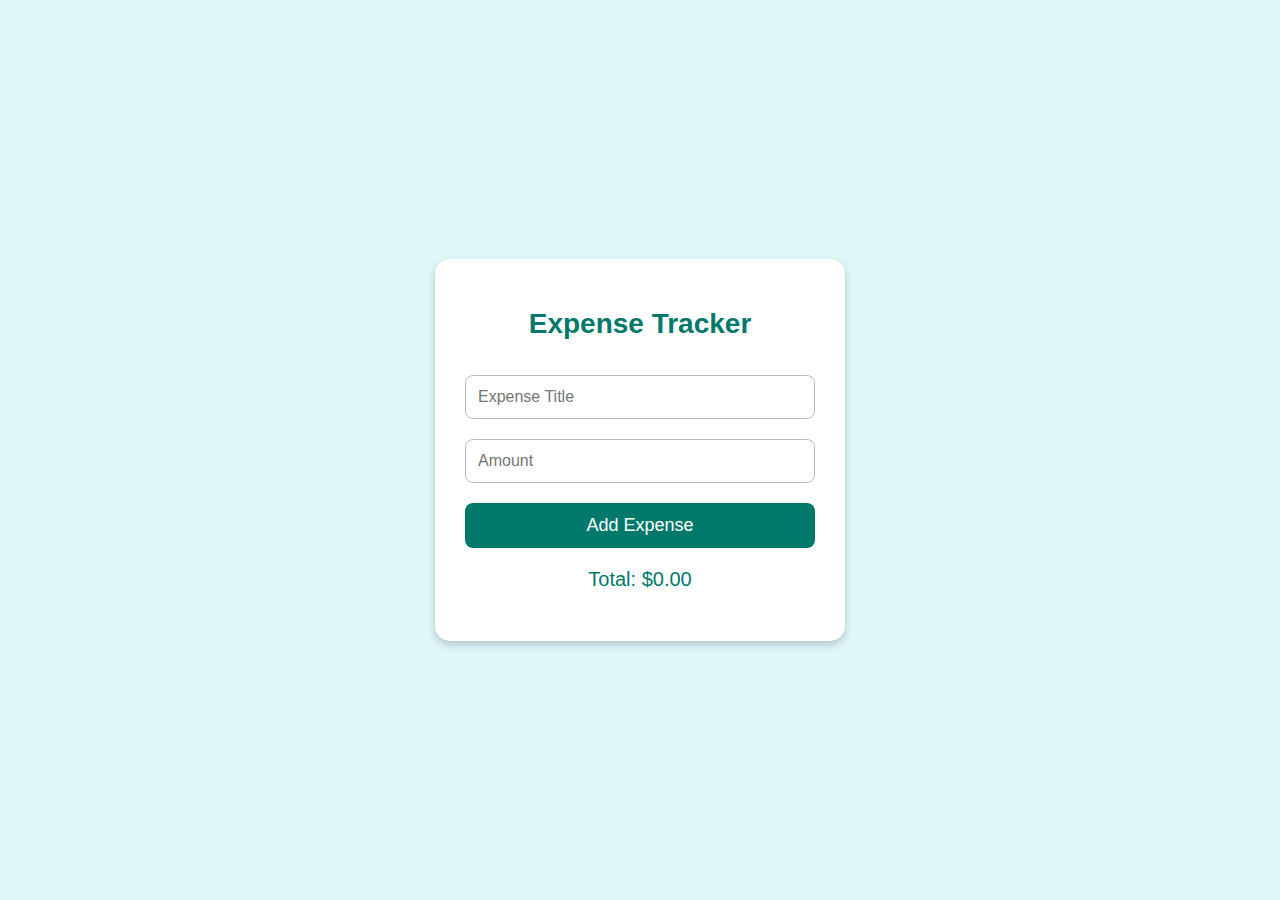
<file: expense tracker/index.html>
<html lang="en">
<head>
    <meta charset="UTF-8">
    <meta name="viewport" content="width=device-width, initial-scale=1.0">
    <title>Expense Tracker</title>
    <style>
        body {
            font-family: 'Arial', sans-serif;
            background-color: #e0f7fa;
            display: flex;
            justify-content: center;
            align-items: center;
            height: 100vh;
            margin: 0;
        }
        .container {
            background-color: #ffffff;
            padding: 30px;
            border-radius: 15px;
            box-shadow: 0 4px 8px rgba(0, 0, 0, 0.2);
            text-align: center;
            width: 350px;
        }
        h1 {
            font-size: 28px;
            margin-bottom: 25px;
            color: #00796b;
        }
        input[type="text"] {
            width: 100%;
            padding: 12px;
            margin: 10px 0;
            border: 1px solid #b0bec5;
            border-radius: 8px;
            font-size: 16px;
        }
        button {
            background-color: #00796b;
            color: white;
            padding: 12px;
            border: none;
            border-radius: 8px;
            cursor: pointer;
            width: 100%;
            font-size: 18px;
            margin-top: 10px;
        }
        button:hover {
            background-color: #004d40;
        }
        .total {
            margin-top: 20px;
            font-size: 20px;
            color: #00796b;
        }
        .expense-list {
            margin-top: 20px;
            text-align: left;
        }
        .expense-item {
            display: flex;
            justify-content: space-between;
            margin-bottom: 10px;
            padding: 10px;
            background-color: #e0f2f1;
            border-radius: 8px;
        }
        .expense-item button {
            background-color: #d32f2f;
            border: none;
            color: white;
            padding: 5px 10px;
            border-radius: 5px;
            cursor: pointer;
        }
        .expense-item button:hover {
            background-color: #b71c1c;
        }
    </style>
</head>
<body>
    <div class="container">
        <h1>Expense Tracker</h1>
        <input type="text" id="expense-title" placeholder="Expense Title">
        <input type="text" id="expense-amount" placeholder="Amount">
        <button onclick="addExpense()">Add Expense</button>
        <div class="total">Total: $<span id="total-amount">0.00</span></div>
        <div class="expense-list" id="expense-list"></div>
    </div>

    <script>
        let expenses = JSON.parse(localStorage.getItem('expenses')) || [];

        function updateTotal() {
            const totalAmount = expenses.reduce((total, expense) => total + parseFloat(expense.amount), 0);
            document.getElementById('total-amount').innerText = totalAmount.toFixed(2);
        }

        function renderExpenses() {
            const expenseList = document.getElementById('expense-list');
            expenseList.innerHTML = '';
            expenses.forEach((expense, index) => {
                const expenseItem = document.createElement('div');
                expenseItem.className = 'expense-item';
                expenseItem.innerHTML = `
                    <span>${expense.title}: $${expense.amount.toFixed(2)}</span>
                    <button onclick="deleteExpense(${index})">Delete</button>
                `;
                expenseList.appendChild(expenseItem);
            });
            updateTotal();
        }

        function addExpense() {
            const title = document.getElementById('expense-title').value;
            const amount = document.getElementById('expense-amount').value;
            if (title && amount && !isNaN(amount)) {
                expenses.push({ title, amount: parseFloat(amount) });
                localStorage.setItem('expenses', JSON.stringify(expenses));
                renderExpenses();
                document.getElementById('expense-title').value = '';
                document.getElementById('expense-amount').value = '';
            } else {
                alert('Please enter a valid title and amount.');
            }
        }

        function deleteExpense(index) {
            expenses.splice(index, 1);
            localStorage.setItem('expenses', JSON.stringify(expenses));
            renderExpenses();
        }

        window.onload = function() {
            renderExpenses();
        }
    </script>
</body>
</html>
</file>
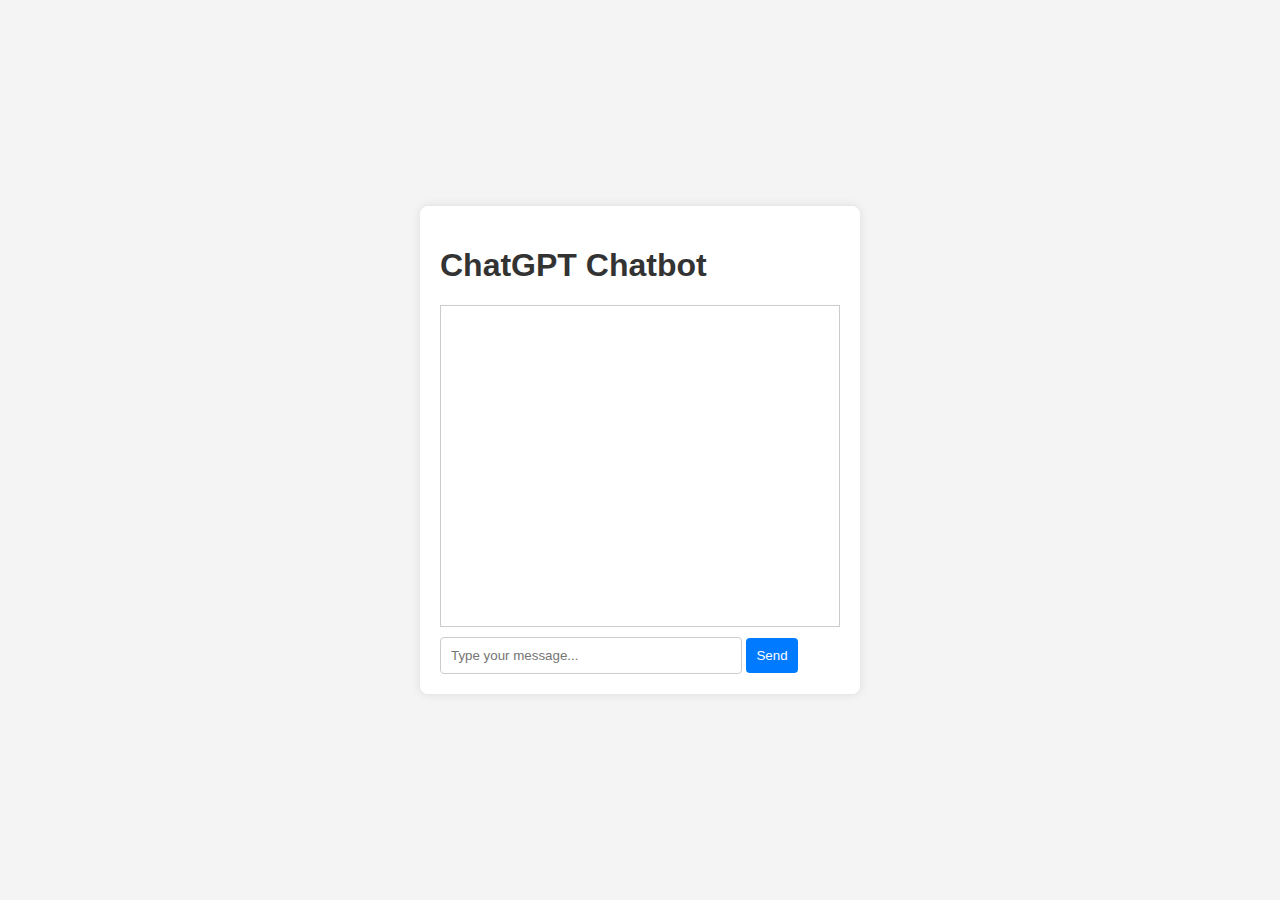
<file: chatgpt-integration/frontend/index.html>
<!DOCTYPE html>
<html lang="en">
<head>
    <meta charset="UTF-8">
    <meta name="viewport" content="width=device-width, initial-scale=1.0">
    <title>ChatGPT Chatbot</title>
    <link rel="stylesheet" href="styles.css">
</head>
<body>
    <div class="container">
        <h1>ChatGPT Chatbot</h1>
        <div id="chatbox">
            <div id="messages"></div>
        </div>
        <div id="loader" class="loader" hidden>Loading...</div>
        <input type="text" id="user-input" placeholder="Type your message..." />
        <button id="send-button">Send</button>
    </div>

    <script src="script.js"></script>
</body>
</html>
</file>
<file: chatgpt-integration/frontend/styles.css>
body {
    font-family: Arial, sans-serif;
    background-color: #f4f4f4;
    color: #333;
    display: flex;
    justify-content: center;
    align-items: center;
    height: 100vh;
    margin: 0;
}

.container {
    background: white;
    padding: 20px;
    border-radius: 8px;
    box-shadow: 0 0 10px rgba(0, 0, 0, 0.1);
    width: 400px;
    max-width: 90%;
}

#chatbox {
    height: 300px;
    overflow-y: auto;
    border: 1px solid #ccc;
    padding: 10px;
    margin-bottom: 10px;
}

.message {
    margin: 5px 0;
}

.user {
    text-align: right;
}

.bot {
    text-align: left;
}

#user-input {
    width: 70%;
    padding: 10px;
    border: 1px solid #ccc;
    border-radius: 4px;
}

#send-button {
    padding: 10px;
    border: none;
    background-color: #007bff;
    color: white;
    border-radius: 4px;
    cursor: pointer;
}

#send-button:hover {
    background-color: #0056b3;
}

.loader {
    margin: 10px 0;
    font-weight: bold;
    color: #007bff;
}
</file>
